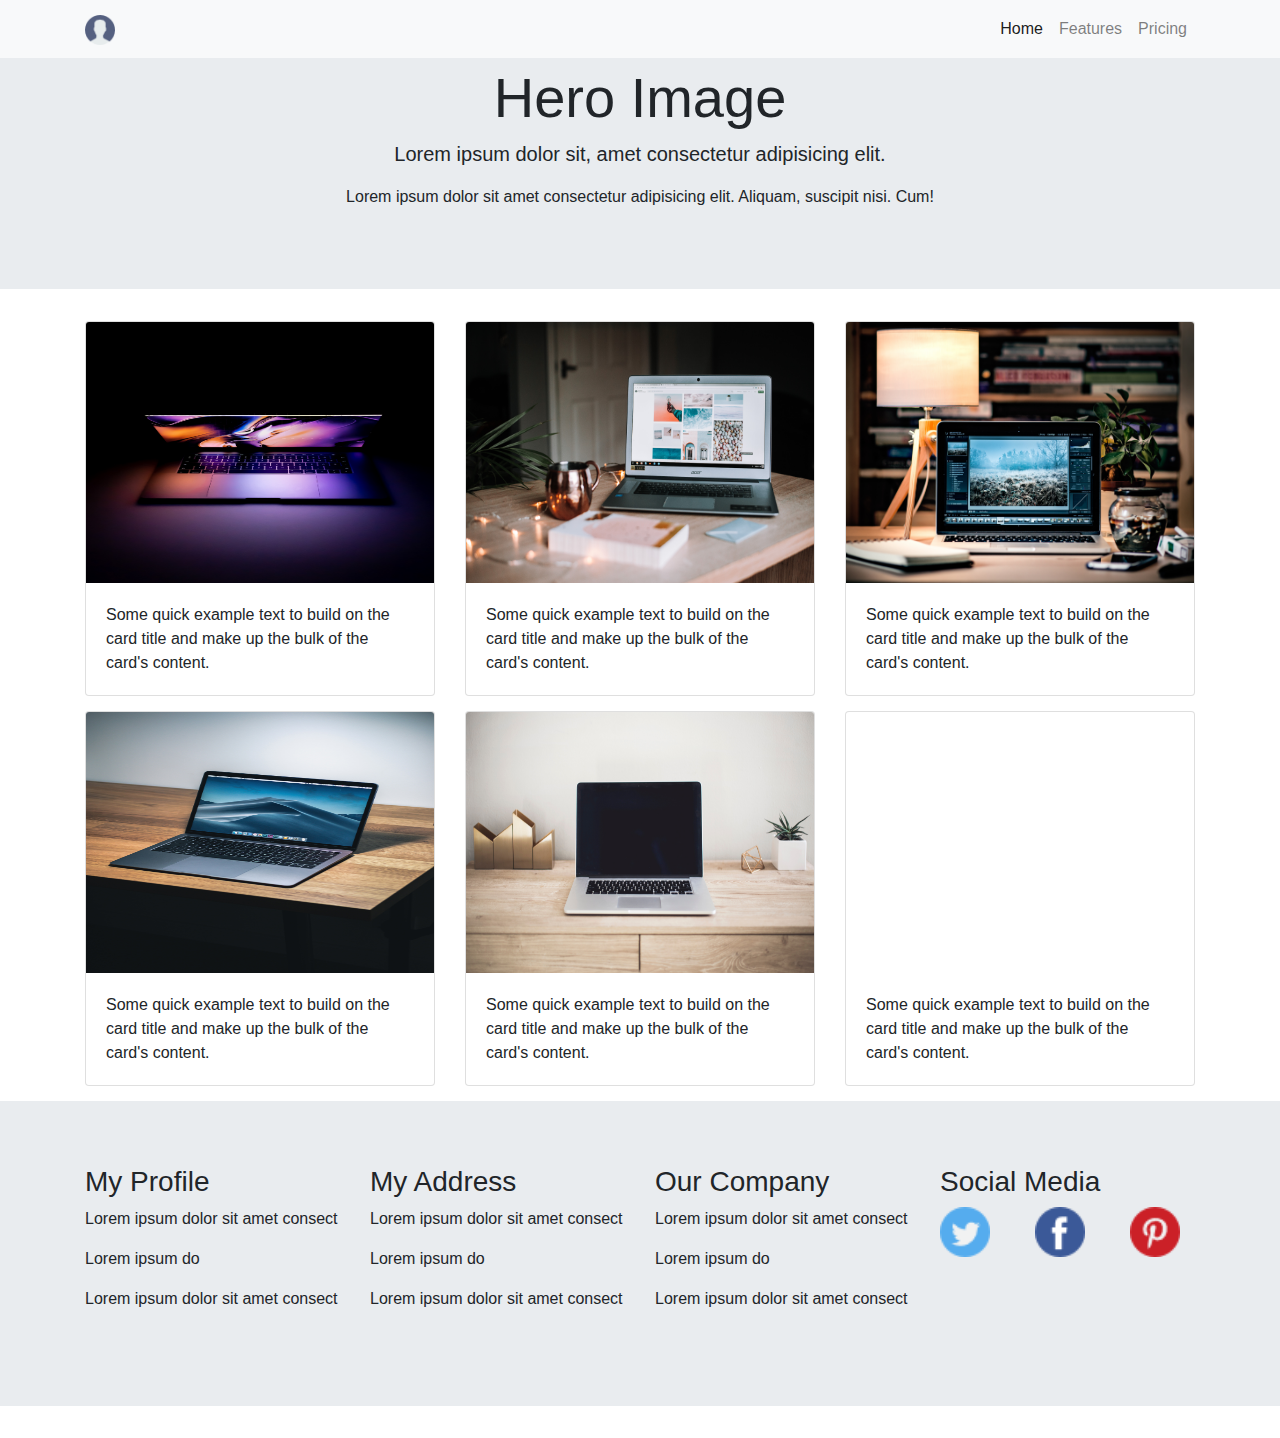
<file: index.html>
<!DOCTYPE html>
<html lang="en">

<head>
  <!-- Required meta tags -->
  <meta charset="utf-8" />
  <meta name="viewport" content="width=device-width, initial-scale=1, shrink-to-fit=no" />

  <!-- Bootstrap CSS -->
  <link rel="stylesheet" href="https://stackpath.bootstrapcdn.com/bootstrap/4.3.1/css/bootstrap.min.css"
    integrity="sha384-ggOyR0iXCbMQv3Xipma34MD+dH/1fQ784/j6cY/iJTQUOhcWr7x9JvoRxT2MZw1T" crossorigin="anonymous" />

  <!-- my css -->
  <link rel="stylesheet" href="style.css" />

  <title>Hello, world!</title>
</head>

<body>
  <!-- navbar -->
  <nav class="navbar fixed-top navbar-expand-lg navbar-light bg-light">
    <div class="container">
      <a class="navbar-brand" href="#">
        <img src="img/user.png" class="logo">
      </a>
      <button class="navbar-toggler" type="button" data-toggle="collapse" data-target="#navbarNavAltMarkup"
        aria-controls="navbarNavAltMarkup" aria-expanded="false" aria-label="Toggle navigation">
        <span class="navbar-toggler-icon"></span>
      </button>
      <div class="collapse navbar-collapse" id="navbarNavAltMarkup">
        <div class="navbar-nav ml-auto">
          <a class="nav-item nav-link active" href="#">Home <span class="sr-only">(current)</span></a>
          <a class="nav-item nav-link" href="#">Features</a>
          <a class="nav-item nav-link" href="#">Pricing</a>
        </div>
      </div>
    </div>
  </nav>
  <!-- akhir navbar -->



  <!-- hero image -->
  <div class="jumbotron jumbotron-fluid">
    <div class="container text-center">
      <h1 class="display-4">Hero Image</h1>
      <p class="lead">
        Lorem ipsum dolor sit, amet consectetur adipisicing elit.
      </p>
      <p>Lorem ipsum dolor sit amet consectetur adipisicing elit. Aliquam, suscipit nisi. Cum!</p>
    </div>
  </div>
  <!-- hero image -->


  <!-- images -->
  <div class="container">
    <div class="row">
      <div class="col-md">
        <div class="card">
          <img src="img/01.jpg" class="card-img-top gambar" alt="Laptop 1" />
          <div class="card-body">
            <p class="card-text">
              Some quick example text to build on the card title and make up
              the bulk of the card's content.
            </p>
          </div>
        </div>
      </div>
      <div class="col-md">
        <div class="card">
          <img src="img/02.jpg" class="card-img-top" alt="Laptop 1" />
          <div class="card-body">
            <p class="card-text">
              Some quick example text to build on the card title and make up
              the bulk of the card's content.
            </p>
          </div>
        </div>
      </div>
      <div class="col-md">
        <div class="card">
          <img src="img/03.jpg" class="card-img-top" alt="Laptop 1" />
          <div class="card-body">
            <p class="card-text">
              Some quick example text to build on the card title and make up
              the bulk of the card's content.
            </p>
          </div>
        </div>
      </div>
    </div>
    <div class="row">
      <div class="col-md">
        <div class="card">
          <img src="img/04.jpg" class="card-img-top" alt="Laptop 1" />
          <div class="card-body">
            <p class="card-text">
              Some quick example text to build on the card title and make up
              the bulk of the card's content.
            </p>
          </div>
        </div>
      </div>
      <div class="col-md">
        <div class="card">
          <img src="img/05.jpg" class="card-img-top" alt="Laptop 1" />
          <div class="card-body">
            <p class="card-text">
              Some quick example text to build on the card title and make up
              the bulk of the card's content.
            </p>
          </div>
        </div>
      </div>
      <div class="col-md">
        <div class="card">
          <div class="embed-responsive embed-responsive-4by3">
            <iframe class="embed-responsive-item" src="https://www.youtube.com/embed/zpOULjyy-n8?rel=0"
              allowfullscreen></iframe>
          </div>
          <div class="card-body">
            <p class="card-text">
              Some quick example text to build on the card title and make up
              the bulk of the card's content.
            </p>
          </div>
        </div>
      </div>
    </div>
  </div>

  <!-- footer -->
  <div class="jumbotron jumbotron-fluid">
    <div class="container">
      <div class="row footer">
        <div class="col">
          <h3>My Profile</h3>
          <p>Lorem ipsum dolor sit amet consect</p>
          <p>Lorem ipsum do</p>
          <p>Lorem ipsum dolor sit amet consect</p>
        </div>
        <div class="col">
          <h3>My Address</h3>
          <p>Lorem ipsum dolor sit amet consect</p>
          <p>Lorem ipsum do</p>
          <p>Lorem ipsum dolor sit amet consect</p>
        </div>
        <div class="col">
          <h3>Our Company</h3>
          <p>Lorem ipsum dolor sit amet consect</p>
          <p>Lorem ipsum do</p>
          <p>Lorem ipsum dolor sit amet consect</p>
        </div>
        <div class="col">
          <h3>Social Media</h3>
          <div class="row">
            <div class="col">
              <img src="img/twitter.png" class="sosmed" alt="twitter">
            </div>
            <div class="col">
              <img src="img/facebook.png" class="sosmed" alt="pinterest">
            </div>
            <div class="col">
              <img src="img/pinterest.png" class="sosmed" alt="pinterest">
            </div>
          </div>
        </div>
      </div>
    </div>
  </div>
  <!-- akhir footer -->

  <!-- Optional JavaScript -->
  <!-- jQuery first, then Popper.js, then Bootstrap JS -->
  <script src="https://code.jquery.com/jquery-3.3.1.slim.min.js"
    integrity="sha384-q8i/X+965DzO0rT7abK41JStQIAqVgRVzpbzo5smXKp4YfRvH+8abtTE1Pi6jizo"
    crossorigin="anonymous"></script>
  <script src="https://cdnjs.cloudflare.com/ajax/libs/popper.js/1.14.7/umd/popper.min.js"
    integrity="sha384-UO2eT0CpHqdSJQ6hJty5KVphtPhzWj9WO1clHTMGa3JDZwrnQq4sF86dIHNDz0W1"
    crossorigin="anonymous"></script>
  <script src="https://stackpath.bootstrapcdn.com/bootstrap/4.3.1/js/bootstrap.min.js"
    integrity="sha384-JjSmVgyd0p3pXB1rRibZUAYoIIy6OrQ6VrjIEaFf/nJGzIxFDsf4x0xIM+B07jRM"
    crossorigin="anonymous"></script>
  <script src="script.js"></script>
</body>

</html>
</file>
<file: style.css>
img {
  height: 261px;
}

img.sosmed {
  width: 50px;
  height: 50px;
}

img.logo {
  width: 30px;
  height: 30px;
}

.container .row {
  margin-bottom: 15px;
}
</file>
